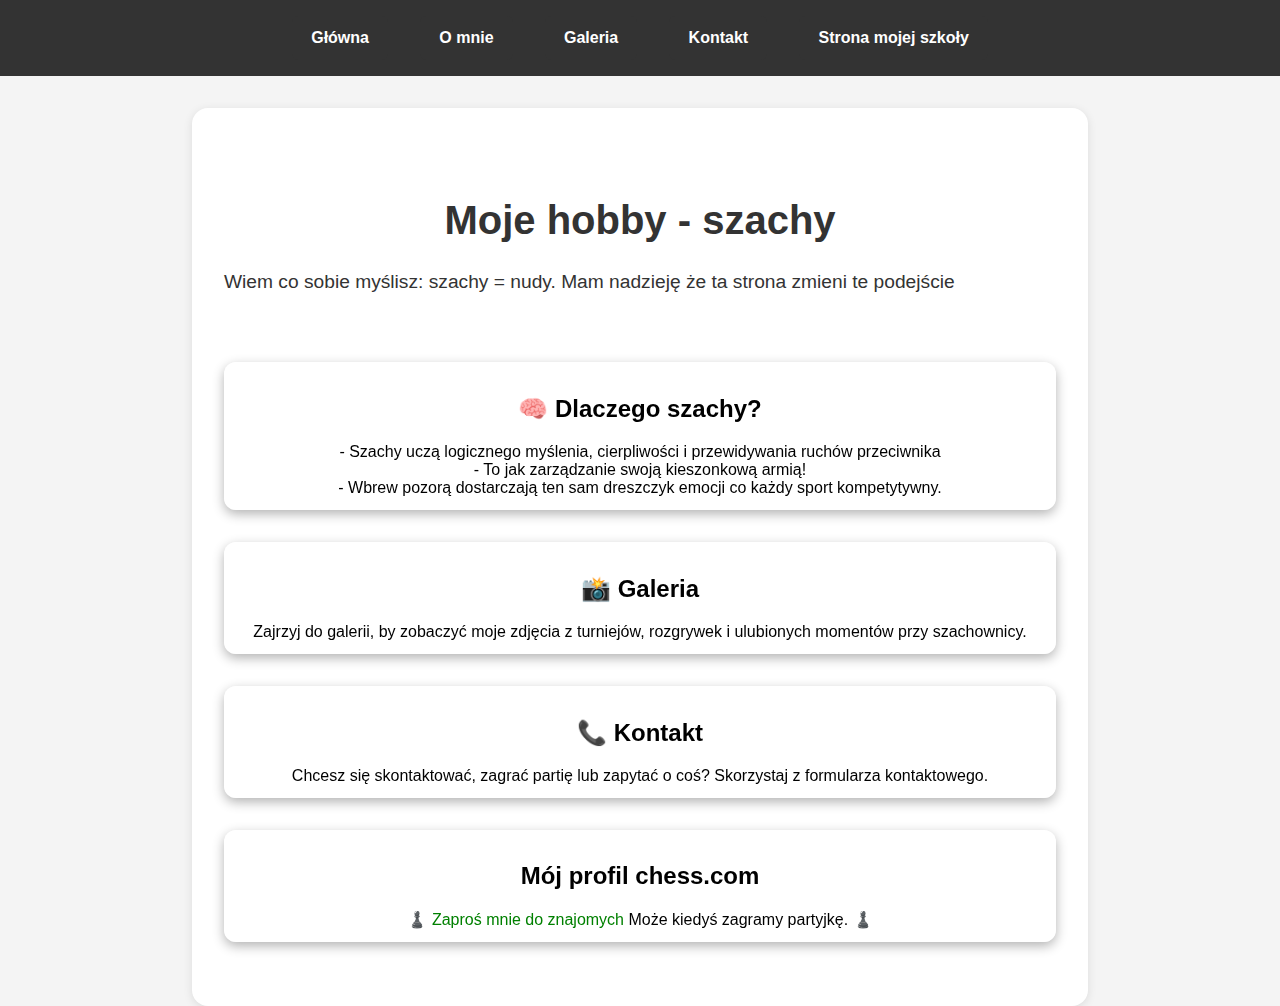
<file: index.html>
<!DOCTYPE html>
<html lang="en">
<head>
    <meta charset="UTF-8">
    <meta name="viewport" content="width=device-width, initial-scale=1.0">
    <title>Moje Hobby</title>
    <link rel="stylesheet" href="style.css">
    <meta name="author" content="Mateusz Morgaś">
    <meta name="copyright" content="Mateusz Morgaś">
    <meta name="description" content="Ta witryna zawiera ogólne informacje na temat moich zainteresowń, mam nadzieję, że cię to zainteresuje i zachęci do zgłębienia tematu.">
    <meta name="keywords" content="hobby, Mateusz_Morgaś"/>
</head>
<body>
  <header>
      <nav class="menu">
          <ul>
              <li><a href="index.html">Główna</a></li>
              <li><a href="o_mnie.html">O mnie</a></li>
              <li><a href="gallery.html">Galeria</a></li>
              <li><a href="kontakt.html">Kontakt</a></li>
              <li><a href="https://paderek-knurow.pl/" target="_blank">Strona mojej szkoły</a></li>
          </ul>
        </nav>
  </header>
    <div class="container">
        <main class="home">
            <h1>Moje hobby - szachy</h1>
            <p>Wiem co sobie myślisz: szachy = nudy. Mam nadzieję że ta strona zmieni te podejście </p>
            
            <section class="features">
              <div class="feature">
                <h2>🧠 Dlaczego szachy?</h2>
                - Szachy uczą logicznego myślenia, cierpliwości i przewidywania ruchów przeciwnika <br>- To jak zarządzanie swoją kieszonkową armią! <br>- Wbrew pozorą dostarczają ten sam dreszczyk emocji co każdy sport kompetytywny.
              </div>
              <div class="feature">
                <h2>📸 Galeria</h2>
                Zajrzyj do galerii, by zobaczyć moje zdjęcia z turniejów, rozgrywek i ulubionych momentów przy szachownicy.
              </div>
              <div class="feature">
                <h2>📞 Kontakt</h2>
                Chcesz się skontaktować, zagrać partię lub zapytać o coś? Skorzystaj z formularza kontaktowego.
              </div>
              <div class="feature">
                <h2>Mój profil chess.com </h2>
                <a href="https://www.chess.com/member/matmorg" target="_blank">
                  ♟️ Zaproś mnie do znajomych 
                </a>
                Może kiedyś zagramy partyjkę. ♟️
              </div>
            </section>
          </main>
    </div>
</body>
</html>
</file>
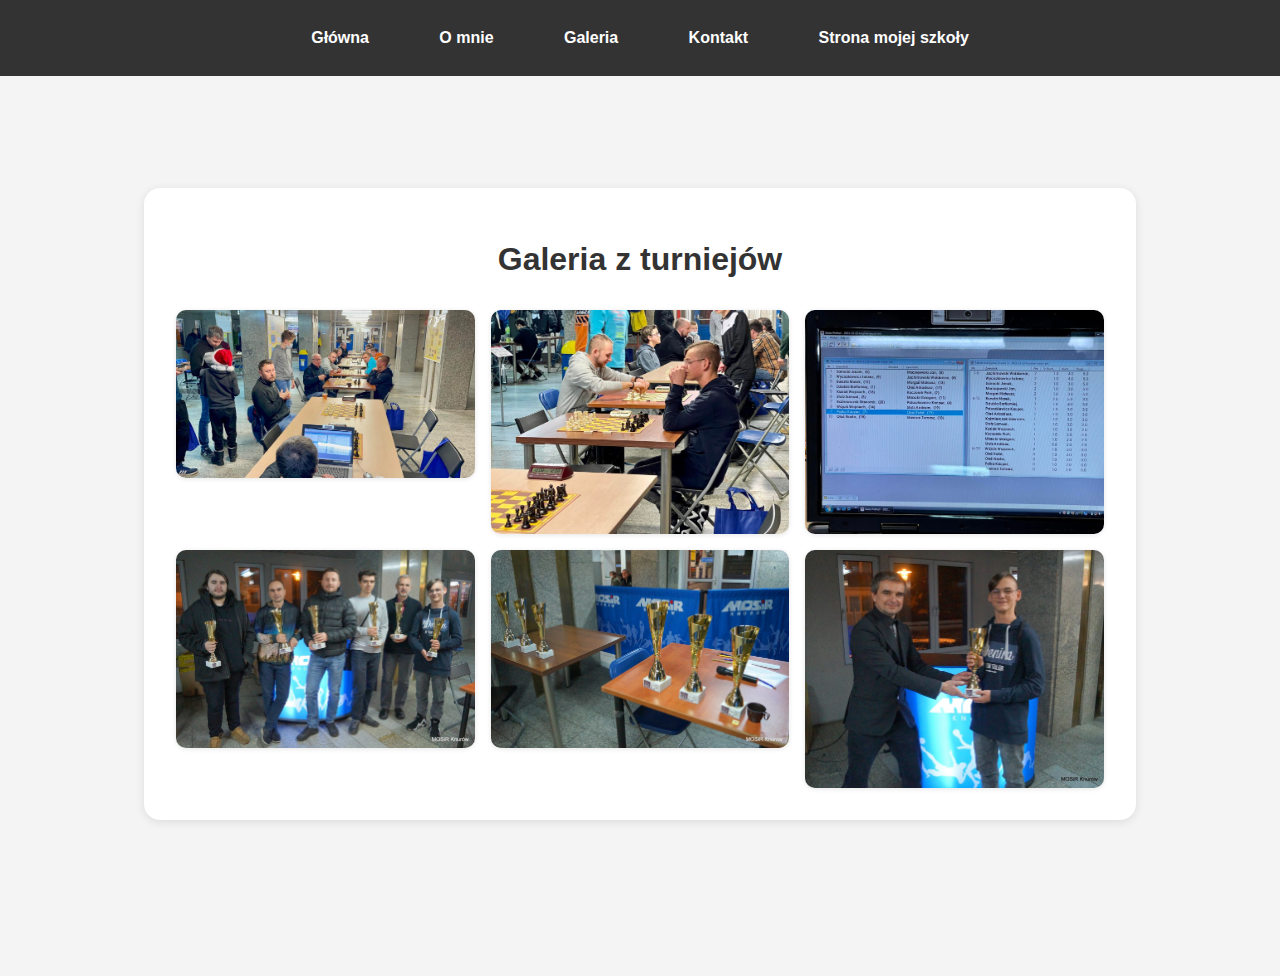
<file: gallery.html>
<!DOCTYPE html>
<html lang="pl">
<head>
  <meta charset="UTF-8">
  <meta name="viewport" content="width=device-width, initial-scale=1.0">
  <title>Galeria z turniejów</title>
  <link rel="stylesheet" href="style.css">
  <meta name="author" content="Mateusz Morgaś">
  <meta name="copyright" content="Mateusz Morgaś">
  <meta name="description" content="Ta witryna zawiera ogólne informacje na temat moich zainteresowń, mam nadzieję, że cię to zainteresuje i zachęci do zgłębienia tematu.">
  <meta name="keywords" content="hobby, Mateusz_Morgaś"/>
</head>
<body>
  <header>
    <nav class="menu">
      <ul>
        <li><a href="index.html">Główna</a></li>
        <li><a href="o_mnie.html">O mnie</a></li>
        <li><a href="gallery.html">Galeria</a></li>
        <li><a href="kontakt.html">Kontakt</a></li>
        <li><a href="https://paderek-knurow.pl/" target="_blank">Strona mojej szkoły</a></li>
      </ul>
    </nav>
  </header>
  <div class="container">
    <main class="gallery_main">
        <h1>Galeria z turniejów</h1>
        <div class="gallery">
            <img src="turniej1.jpeg" alt="Widok na sale z graczami przy szachownicach">
            <img src="turniej2.jpeg" alt="Przed meczem czekam na przeciwnika przy szachownicy">
            <img src="turniej3.jpeg" alt="Kojarzenia do następnej rundy">
            <img src="turniej4.jpg" alt="Pięć osób i ja z pucharami">
            <img src="turniej5.jpg" alt="Puchary">
            <img src="turniej6.jpg" alt="Sędzia wręcza mi puchar">
        </div>
    </main>
</div>
</body>
</html>
</file>
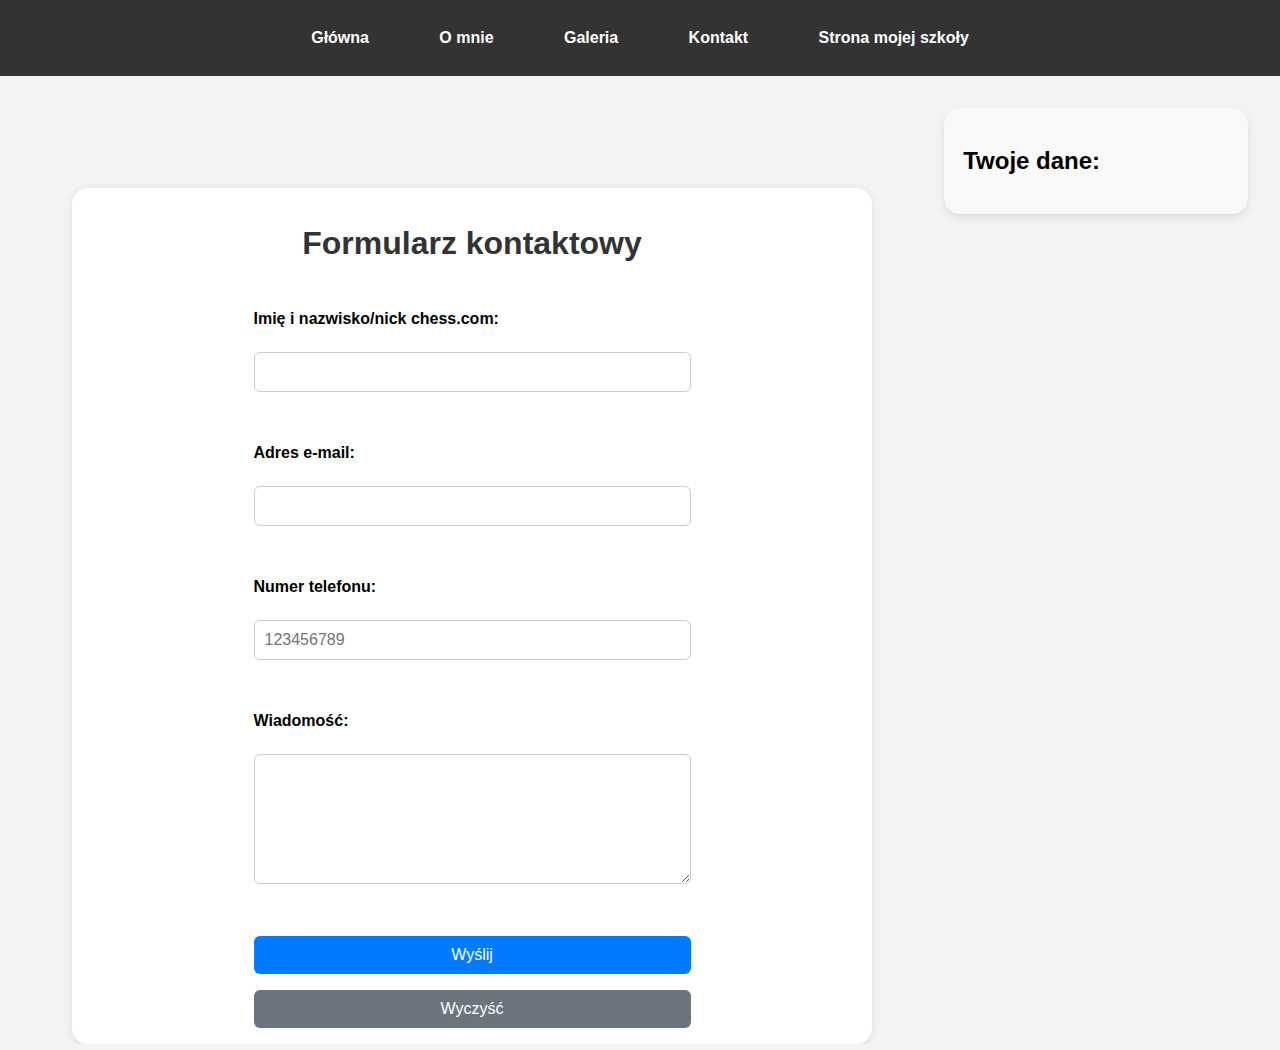
<file: kontakt.html>
<!DOCTYPE html>
<html lang="en">
<head>
    <meta charset="UTF-8">
    <meta name="viewport" content="width=device-width, initial-scale=1.0">
    <title>Moje Hobby</title>
    <link rel="stylesheet" href="style.css">
    <script src="main.js" defer></script>
    <meta name="author" content="Mateusz Morgaś">
    <meta name="copyright" content="Mateusz Morgaś">
    <meta name="description" content="Ta witryna zawiera ogólne informacje na temat moich zainteresowń, mam nadzieję, że cię to zainteresuje i zachęci do zgłębienia tematu.">
    <meta name="keywords" content="hobby, Mateusz_Morgaś"/>
</head>
<body>
    <header>
        <nav class="menu">
            <ul>
                <li><a href="index.html">Główna</a></li>
                <li><a href="o_mnie.html">O mnie</a></li>
                <li><a href="gallery.html">Galeria</a></li>
                <li><a href="kontakt.html">Kontakt</a></li>
                <li><a href="https://paderek-knurow.pl/" target="_blank">Strona mojej szkoły</a></li>
            </ul>
        </nav>
    </header>
    <div class="container">
        <main class="kont_main">
            <!-- FORMULARZ -->
            <form method="post">
                <h1>Formularz kontaktowy</h1>
              <fieldset class="name_f">
                <label for="name">Imię i nazwisko/nick chess.com:</label><br>
                <input type="text" id="name" name="name" required><br><br>
              </fieldset>
              <fieldset class="email_f">
                <label for="email">Adres e-mail:</label><br>
                <input type="email" id="email" name="email" required><br><br>
              </fieldset>
              <fieldset class="phone_f">
                <label for="phone">Numer telefonu:</label><br>
                <input type="tel" id="phone" name="phone" pattern="[0-9]{9}" placeholder="123456789" required><br><br>
              </fieldset>
              <fieldset class="mess_f">
                <label for="message">Wiadomość:</label><br>
                <textarea id="message" name="message" rows="6" cols="40" required></textarea><br><br>
              </fieldset>
              <input type="submit" value="Wyślij" id="submit">
              <input type="reset" value="Wyczyść" id="reset">
            </form>
          </main>
        <aside class="wynik_f">
            <h2>Twoje dane:</h2>

        </aside>
    </div>
</body>
</html>
</file>
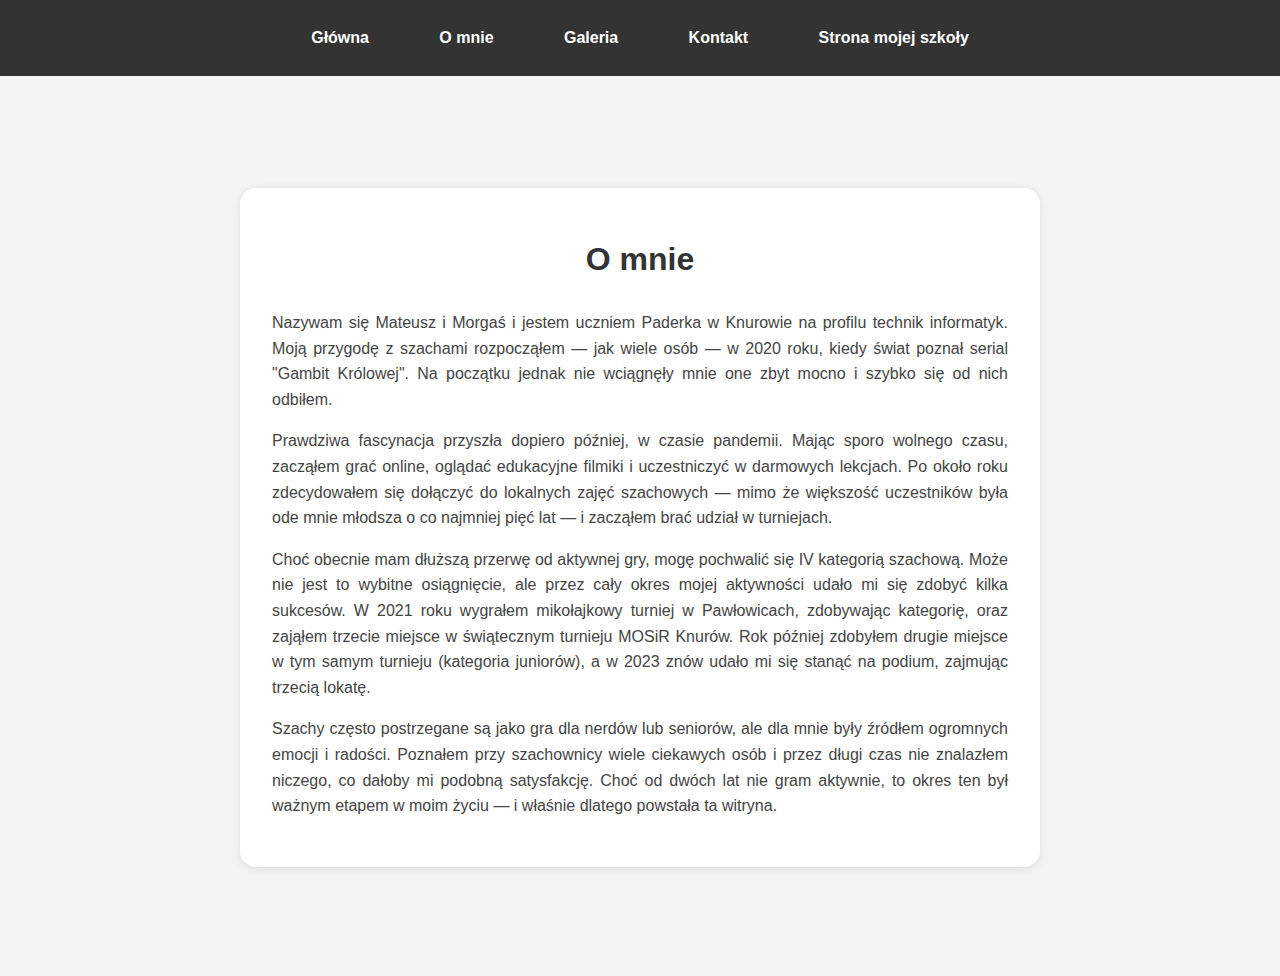
<file: o_mnie.html>
<!DOCTYPE html>
<html lang="pl">
<head>
    <meta charset="UTF-8">
    <meta name="viewport" content="width=device-width, initial-scale=1.0">
    <title>Moje Hobby</title>
    <link rel="stylesheet" href="style.css">
    <meta name="author" content="Mateusz Morgaś">
    <meta name="copyright" content="Mateusz Morgaś">
    <meta name="description" content="Ta witryna zawiera ogólne informacje na temat moich zainteresowń, mam nadzieję, że cię to zainteresuje i zachęci do zgłębienia tematu.">
    <meta name="keywords" content="hobby, Mateusz_Morgaś"/>
</head>
<body>
    <header>
        <nav class="menu">
            <ul>
                <li><a href="index.html">Główna</a></li>
                <li><a href="o_mnie.html">O mnie</a></li>
                <li><a href="gallery.html">Galeria</a></li>
                <li><a href="kontakt.html">Kontakt</a></li>
                <li><a href="https://paderek-knurow.pl/" target="_blank">Strona mojej szkoły</a></li>
            </ul>
        </nav>
    </header>
    <div class="container">
        <main class="ja_main">
            <h1>O mnie</h1>
            <p>Nazywam się Mateusz i Morgaś i jestem uczniem Paderka w Knurowie na profilu technik informatyk. Moją przygodę z szachami rozpocząłem — jak wiele osób — w 2020 roku, kiedy świat poznał serial "Gambit Królowej". Na początku jednak nie wciągnęły mnie one zbyt mocno i szybko się od nich odbiłem.</p>
        
            <p>Prawdziwa fascynacja przyszła dopiero później, w czasie pandemii. Mając sporo wolnego czasu, zacząłem grać online, oglądać edukacyjne filmiki i uczestniczyć w darmowych lekcjach. Po około roku zdecydowałem się dołączyć do lokalnych zajęć szachowych — mimo że większość uczestników była ode mnie młodsza o co najmniej pięć lat — i zacząłem brać udział w turniejach.</p>
        
            <p>Choć obecnie mam dłuższą przerwę od aktywnej gry, mogę pochwalić się IV kategorią szachową. Może nie jest to wybitne osiągnięcie, ale przez cały okres mojej aktywności udało mi się zdobyć kilka sukcesów. W 2021 roku wygrałem mikołajkowy turniej w Pawłowicach, zdobywając kategorię, oraz zająłem trzecie miejsce w świątecznym turnieju MOSiR Knurów. Rok później zdobyłem drugie miejsce w tym samym turnieju (kategoria juniorów), a w 2023 znów udało mi się stanąć na podium, zajmując trzecią lokatę.</p>
        
            <p>Szachy często postrzegane są jako gra dla nerdów lub seniorów, ale dla mnie były źródłem ogromnych emocji i radości. Poznałem przy szachownicy wiele ciekawych osób i przez długi czas nie znalazłem niczego, co dałoby mi podobną satysfakcję. Choć od dwóch lat nie gram aktywnie, to okres ten był ważnym etapem w moim życiu — i właśnie dlatego powstała ta witryna.</p>
          </main>
    </div>
</body>
</html>
</file>
<file: style.css>
html, body, .container {
  height: 100%;
  margin: 0;
  padding: 0;
}

body {
  font-family: Arial, sans-serif;
  background-color: #f4f4f4;
}

/* MENU */

nav.menu {
  background-color: #333;
  width: 100%;
}

nav.menu ul {
  display: flex;
  justify-content: center;
  align-items: center;
  list-style: none;
  margin: 0;
  padding: 1rem 0;
}

nav.menu ul li {
  margin: 0 1rem;
}

nav.menu ul li a {
  display: block;
  padding: 0.8rem 1.2rem;
  color: white;
  background-color: #333;
  text-decoration: none;
  font-weight: bold;
  font-size: 1rem;
  border-radius: 6px;
  transition: background-color 0.3s ease;
}

nav.menu ul li a:hover {
  background-color: #444;
}


.kont_main {
  flex-grow: 1;
  display: grid;
  place-items: center;
  padding: 1rem;
}


.form_f {
  background-color: #fff;
  padding: 1rem 2rem;
  border-radius: 1rem;
  box-shadow: 0 4px 10px rgba(0, 0, 0, 0.1);
  width: 100%;
  max-width: 37rem;
  box-sizing: border-box;
}


form {
  display: grid;
  grid-template-columns: 1fr;
  gap: 1rem;
}


form fieldset {
  border: none;
  padding: 0;
  margin: 0;
  display: flex;
  flex-direction: column;
}

label {
  font-weight: bold;
  margin-bottom: 6px;
}

input, textarea {
  padding: 10px;
  border: 1px solid #ccc;
  border-radius: 6px;
  font-size: 1rem;
  width: 100%;
  box-sizing: border-box;
}


input[type="submit"],
input[type="reset"] {
  padding: 10px;
  font-size: 1rem;
  border: none;
  border-radius: 6px;
  background-color: #007BFF;
  color: white;
  transition: background-color 0.3s;
}

input[type="reset"] {
  background-color: #6c757d;
}

input[type="submit"]:hover {
  background-color: #0056b3;
}

input[type="reset"]:hover {
  background-color: #5a6268;
}

.container {
  display: flex;
  flex-wrap: wrap;
  align-items: flex-start;
  gap: 2rem;
  padding: 2rem;
  box-sizing: border-box;
}


.wynik_f {
  flex: 0 0 19rem;
  background-color: #f9f9f9;
  padding: 1.2rem;
  border-radius: 1rem;
  box-shadow: 0 4px 10px rgba(0, 0, 0, 0.1);
  box-sizing: border-box;
}

.wynik_f li {
  margin-bottom: 1rem;
  padding: 10px;
  background-color: #eef6ff;
  border-left: 4px solid #007acc;
  border-radius: 6px;
}

.wynik_f ul {
  list-style-type: none;
  padding-left: 0;
}

.home {
  max-width: 56rem;
  margin: 0 auto;
  padding: 4rem 2rem;
  text-align: center;
}

.home h1 {
  font-size: 2.5rem;
  margin-bottom: 1.5rem;
}

.home p {
  font-size: 1.2rem;
  color: #333;
}

.features {
  display: grid;
  grid-template-columns: 1fr;
  gap: 2rem;
  margin-top: 4rem;
  text-align: center;
}

.features a {
  text-align: center;
}

.feature {
  display: inline-block;
  background: rgba(255, 255, 255, 0.6);
  color: #000000;
  padding: 12px 24px;
  border: 1px solid rgba(255, 255, 255, 0.2);
  border-radius: 12px;
  text-decoration: none;
  font-family: 'Segoe UI', sans-serif;
  font-size: 16px;
  backdrop-filter: blur(8px);
  box-shadow: 0 4px 12px rgba(0, 0, 0, 0.3);
  transition: all 0.3s ease;
}

.feature a {
  text-decoration: none;
  color: green;
}

.feature:hover {
  background-color: #505050;
  color: rgb(255, 255, 255);
  transform: translateY(-2px);
}

.hom {
  max-width: 50rem;
  margin: 5rem auto;
  background-color: #ffffff;
  padding: 3rem;
  border-radius: 1rem;
  box-shadow: 0 2px 10px rgba(0, 0, 0, 0.1);
}

.home, .hom, main {
  width: 100%;
  max-width: 56rem;
  box-sizing: border-box;
}

p, h1, h2, h3, .home, .hom, main {
  word-wrap: break-word;
  overflow-wrap: break-word;
}

h1 {
  text-align: center;
  margin-bottom: 2rem;
  color: #333;
}

p {
  line-height: 1.6;
  color: #444;
  margin-bottom: 1rem;
  text-align: justify;
}


main {
  max-width: 50rem;
  margin: 5rem auto;
  background-color: #ffffff;
  padding: 2rem;
  border-radius: 1rem;
  box-shadow: 0 2px 10px rgba(0, 0, 0, 0.1);
}

p {
  line-height: 1.6;
  color: #444;
  margin-bottom: 1rem;
  text-align: justify;
}



.gallery_main {
  max-width: 62rem;
  margin: 5rem auto;
  padding: 2rem;
  background-color: #fff;
  border-radius: 1rem;
  box-shadow: 0 2px 10px rgba(0, 0, 0, 0.1);
}

.gallery {
  display: grid;
  grid-template-columns: repeat(auto-fit, minmax(250px, 1fr));
  gap: 1rem;
}

.gallery img {
  width: 100%;
  height: auto;
  border-radius: 10px;
  box-shadow: 0 1px 5px rgba(0, 0, 0, 0.1);
  object-fit: cover;
  transition: transform 0.3s ease;
}

.gallery img:hover {
  transform: scale(1.05);
}

nav.menu ul li a:hover {
  background-color: #444;
}

@media (max-width: 770px) {
  nav.menu ul {
    flex-direction: column;
    align-items: stretch;
    padding: 0;
    background-color: #333;
    border-top: 1px solid #444;
  }

  nav.menu ul li {
    margin: 0;
    border-bottom: 1px solid #444;
  }

  nav.menu ul li a {
    display: block;
    padding: 0.8rem 1rem;
    color: white;
    text-align: center;
    background-color: #333;
    font-size: 0.95rem;
    transition: background-color 0.3s;
  }
}


@media (max-width: 570px) {
  .home, .hom, main {
    padding: 1.5rem 1rem;
    margin: 2rem 1rem;
  }

  .home h1 {
    font-size: 1.6rem;
  }

  .home p,
  .hom p,
  main p {
    font-size: 0.95rem;
    line-height: 1.5;
  }

  .features {
    gap: 1rem;
  }
}

@media (max-width: 500px) {
  nav.menu ul {
    flex-direction: column;
    align-items: stretch;
    padding: 0;
    background-color: #333;
  }

  nav.menu ul li {
    margin: 0;
    border-bottom: 1px solid #444;
  }

  nav.menu ul li a {
    display: block;
    padding: 0.6rem 0.8rem;
    font-size: 0.9rem;
    text-align: center;
  }
}

@media (max-width: 483px) {
  nav.menu ul {
    flex-direction: column;
    align-items: stretch;
    padding: 0;
    background-color: #333;
  }

  nav.menu ul li {
    margin: 0;
    border-bottom: 1px solid #444;
  }

  nav.menu ul li a {
    display: block;
    padding: 0.5rem 0.8rem; 
    font-size: 0.85rem; 
    text-align: center;
  }

  .home, .feature, .container {
    padding: 1rem;
    margin: 1rem 0.5rem; 
  }

  .home h1 {
    font-size: 1.4rem; 
  }

  .home p {
    font-size: 0.9rem; 
    line-height: 1.4;
  }

  .features {
    gap: 1rem;
  }

  .feature {
    padding: 1rem; 
  }

  .gallery {
    grid-template-columns: repeat(auto-fit, minmax(150px, 1fr)); 
  }


  main p {
    font-size: 0.9rem;
  }
}
</file>
